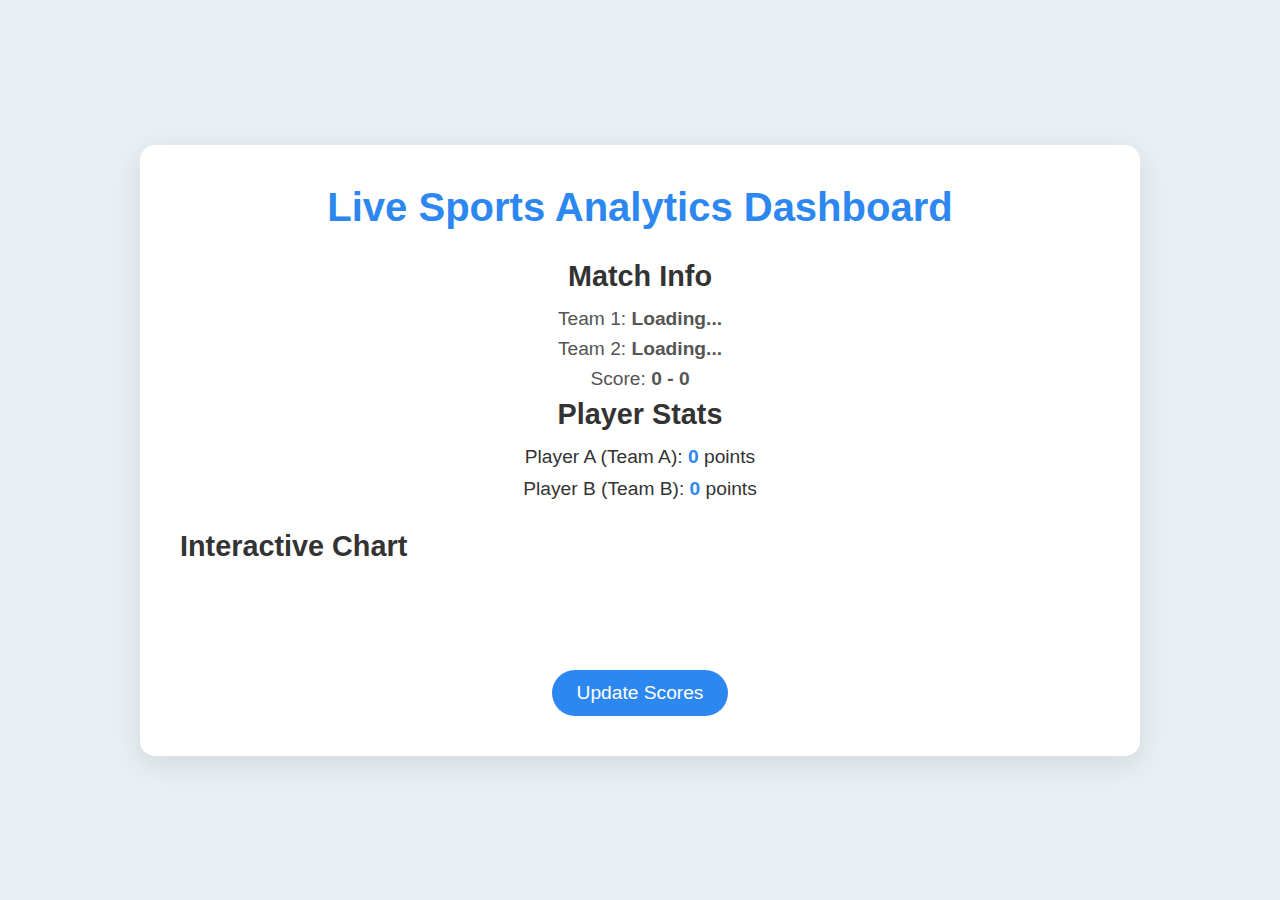
<file: index.html>
<!DOCTYPE html>
<html lang="en">

<head>
    <meta charset="UTF-8">
    <meta name="viewport" content="width=device-width, initial-scale=1.0">
    <title>Live Sports Analytics Dashboard</title>
    <link rel="stylesheet" href="style.css">
</head>

<body>
    <div class="dashboard">
        <header>
            <h1>Live Sports Analytics Dashboard</h1>
        </header>

        <div id="match-info" class="section">
            <h2>Match Info</h2>
            <p id="team1-name">Team 1: <span>Loading...</span></p>
            <p id="team2-name">Team 2: <span>Loading...</span></p>
            <p id="score">Score: <span>0 - 0</span></p>
        </div>

        <div id="player-stats" class="section">
            <h2>Player Stats</h2>
            <div class="player">
                <p>Player A (Team A): <span id="playerA-score">0</span> points</p>
            </div>
            <div class="player">
                <p>Player B (Team B): <span id="playerB-score">0</span> points</p>
            </div>
        </div>

        <div id="interactive-chart" class="section">
            <h2>Interactive Chart</h2>
            <div class="chart">
                <div id="team1-bar" class="bar"></div>
                <div id="team2-bar" class="bar"></div>
            </div>
        </div>

        <div id="update-button" class="section">
            <button onclick="updateScores()">Update Scores</button>
        </div>
    </div>

    <script src="script.js"></script>
</body>

</html>
</file>
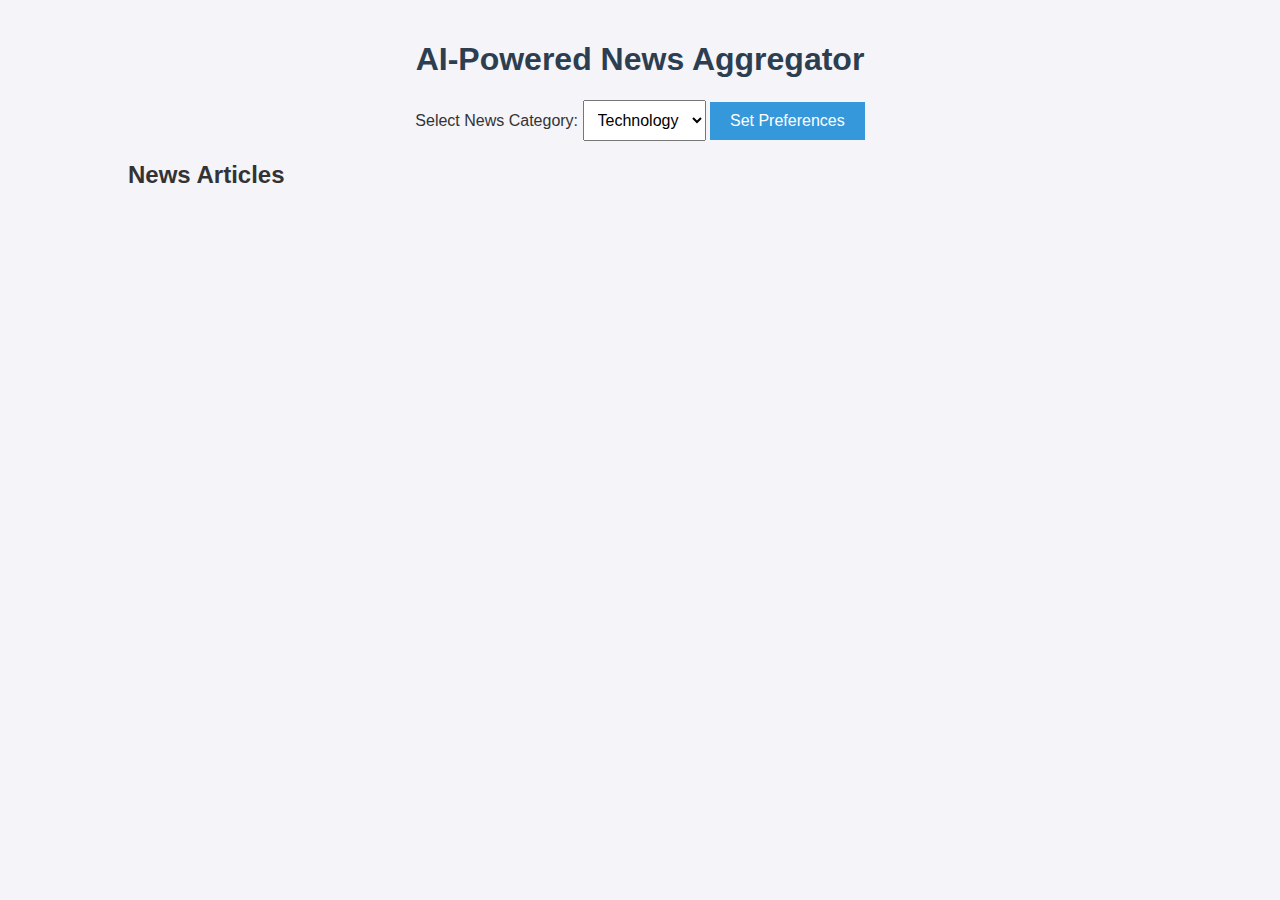
<file: practice/index.html>
<!DOCTYPE html>
<html lang="en">
<head>
  <meta charset="UTF-8">
  <meta name="viewport" content="width=device-width, initial-scale=1.0">
  <title>Personalized AI-Powered News Aggregator</title>
  <link rel="stylesheet" href="style.css">
</head>
<body>
  <div class="container">
    <h1>AI-Powered News Aggregator</h1>
    
    <div class="preferences">
      <label for="category">Select News Category:</label>
      <select id="category">
        <option value="technology">Technology</option>
        <option value="sports">Sports</option>
        <option value="health">Health</option>
        <option value="business">Business</option>
      </select>

      <button id="setPreferences">Set Preferences</button>
    </div>

    <div id="articles">
      <h2>News Articles</h2>
      <div id="articlesList"></div>
    </div>
  </div>

  <script src="script.js"></script>
</body>
</html>
</file>
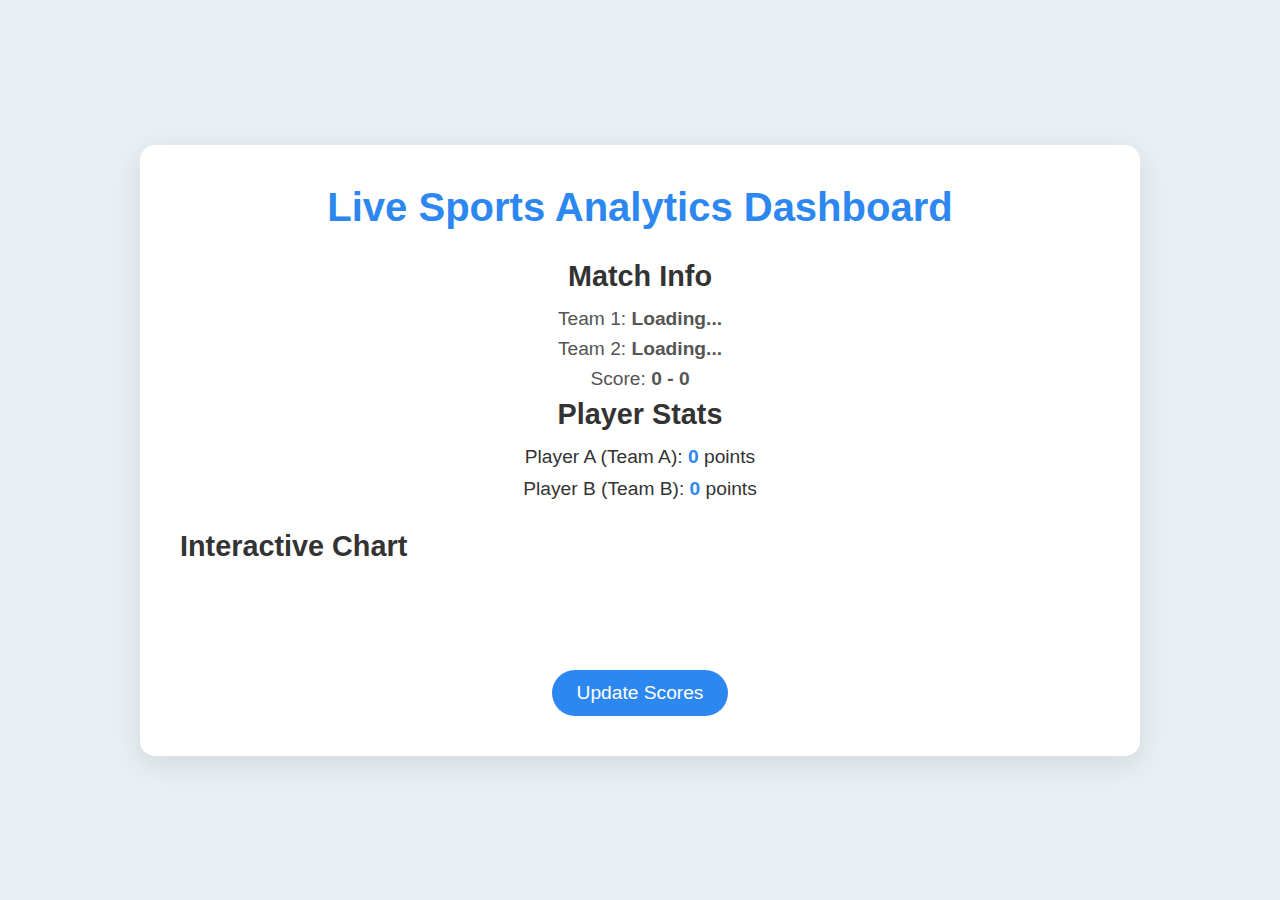
<file: project 1/index.html>
<!DOCTYPE html>
<html lang="en">

<head>
    <meta charset="UTF-8">
    <meta name="viewport" content="width=device-width, initial-scale=1.0">
    <title>Live Sports Analytics Dashboard</title>
    <link rel="stylesheet" href="style.css">
</head>

<body>
    <div class="dashboard">
        <header>
            <h1>Live Sports Analytics Dashboard</h1>
        </header>

        <div id="match-info" class="section">
            <h2>Match Info</h2>
            <p id="team1-name">Team 1: <span>Loading...</span></p>
            <p id="team2-name">Team 2: <span>Loading...</span></p>
            <p id="score">Score: <span>0 - 0</span></p>
        </div>

        <div id="player-stats" class="section">
            <h2>Player Stats</h2>
            <div class="player">
                <p>Player A (Team A): <span id="playerA-score">0</span> points</p>
            </div>
            <div class="player">
                <p>Player B (Team B): <span id="playerB-score">0</span> points</p>
            </div>
        </div>

        <div id="interactive-chart" class="section">
            <h2>Interactive Chart</h2>
            <div class="chart">
                <div id="team1-bar" class="bar"></div>
                <div id="team2-bar" class="bar"></div>
            </div>
        </div>

        <div id="update-button" class="section">
            <button onclick="updateScores()">Update Scores</button>
        </div>
    </div>

    <script src="script.js"></script>
</body>

</html>
</file>
<file: style.css>
* {
    margin: 0;
    padding: 0;
    box-sizing: border-box;
}

body {
    font-family: 'Segoe UI', Tahoma, Geneva, Verdana, sans-serif;
    background-color: #e8f0f4;
    display: flex;
    justify-content: center;
    align-items: center;
    min-height: 100vh;
}

.dashboard {
    background-color: #fff;
    width: 90%;
    max-width: 1000px;
    padding: 40px;
    border-radius: 15px;
    box-shadow: 0 8px 30px rgba(0, 0, 0, 0.1);
    text-align: center;
}

header h1 {
    font-size: 2.5rem;
    color: #2d87f0;
    margin-bottom: 30px;
}

.section h2 {
    font-size: 1.8rem;
    color: #333;
    margin-bottom: 15px;
}

#match-info p {
    font-size: 1.2rem;
    color: #555;
    margin: 8px 0;
}

#match-info span {
    font-weight: bold;
}

.player {
    font-size: 1.2rem;
    color: #333;
    margin-bottom: 10px;
}

.player span {
    font-weight: bold;
    color: #2d87f0;
}

#interactive-chart {
    margin-top: 30px;
    display: flex;
    justify-content: space-between;
}

.bar {
    height: 40px;
    border-radius: 20px;
    margin: 10px 0;
    transition: width 0.5s ease;
}

#team1-bar {
    background-color: #2d87f0;
}

#team2-bar {
    background-color: #f04e40;
}

button {
    padding: 12px 25px;
    background-color: #2d87f0;
    color: white;
    border: none;
    border-radius: 50px;
    cursor: pointer;
    font-size: 1.2rem;
    transition: background-color 0.3s ease;
    margin-top: 30px;
}

button:hover {
    background-color: #1f67a0;
}

@media (max-width: 768px) {
    .dashboard {
        padding: 20px;
        width: 95%;
    }

    header h1 {
        font-size: 2rem;
    }

    .section h2 {
        font-size: 1.6rem;
    }

    .player p, #match-info p {
        font-size: 1rem;
    }
}
</file>
<file: practice/style.css>
body {
    font-family: Arial, sans-serif;
    background-color: #f4f4f9;
    color: #333;
    margin: 0;
    padding: 0;
  }
  
  .container {
    width: 80%;
    margin: 0 auto;
    padding: 20px;
  }
  
  h1 {
    text-align: center;
    color: #2c3e50;
  }
  
  .preferences {
    margin-bottom: 20px;
    text-align: center;
  }
  
  select {
    padding: 10px;
    font-size: 16px;
  }
  
  button {
    padding: 10px 20px;
    font-size: 16px;
    background-color: #3498db;
    color: white;
    border: none;
    cursor: pointer;
  }
  
  button:hover {
    background-color: #2980b9;
  }
  
  #articles {
    margin-top: 20px;
  }
  
  .article {
    background-color: white;
    padding: 10px;
    margin: 10px 0;
    border-radius: 5px;
    box-shadow: 0 2px 5px rgba(0, 0, 0, 0.1);
  }
  
  .sentiment {
    font-weight: bold;
  }
  
  .positive {
    color: green;
  }
  
  .negative {
    color: red;
  }
  
  .neutral {
    color: grey;
  }
</file>
<file: project 1/style.css>
* {
    margin: 0;
    padding: 0;
    box-sizing: border-box;
}

body {
    font-family: 'Segoe UI', Tahoma, Geneva, Verdana, sans-serif;
    background-color: #e8f0f4;
    display: flex;
    justify-content: center;
    align-items: center;
    min-height: 100vh;
}

.dashboard {
    background-color: #fff;
    width: 90%;
    max-width: 1000px;
    padding: 40px;
    border-radius: 15px;
    box-shadow: 0 8px 30px rgba(0, 0, 0, 0.1);
    text-align: center;
}

header h1 {
    font-size: 2.5rem;
    color: #2d87f0;
    margin-bottom: 30px;
}

.section h2 {
    font-size: 1.8rem;
    color: #333;
    margin-bottom: 15px;
}

#match-info p {
    font-size: 1.2rem;
    color: #555;
    margin: 8px 0;
}

#match-info span {
    font-weight: bold;
}

.player {
    font-size: 1.2rem;
    color: #333;
    margin-bottom: 10px;
}

.player span {
    font-weight: bold;
    color: #2d87f0;
}

#interactive-chart {
    margin-top: 30px;
    display: flex;
    justify-content: space-between;
}

.bar {
    height: 40px;
    border-radius: 20px;
    margin: 10px 0;
    transition: width 0.5s ease;
}

#team1-bar {
    background-color: #2d87f0;
}

#team2-bar {
    background-color: #f04e40;
}

button {
    padding: 12px 25px;
    background-color: #2d87f0;
    color: white;
    border: none;
    border-radius: 50px;
    cursor: pointer;
    font-size: 1.2rem;
    transition: background-color 0.3s ease;
    margin-top: 30px;
}

button:hover {
    background-color: #1f67a0;
}

@media (max-width: 768px) {
    .dashboard {
        padding: 20px;
        width: 95%;
    }

    header h1 {
        font-size: 2rem;
    }

    .section h2 {
        font-size: 1.6rem;
    }

    .player p, #match-info p {
        font-size: 1rem;
    }
}
</file>
